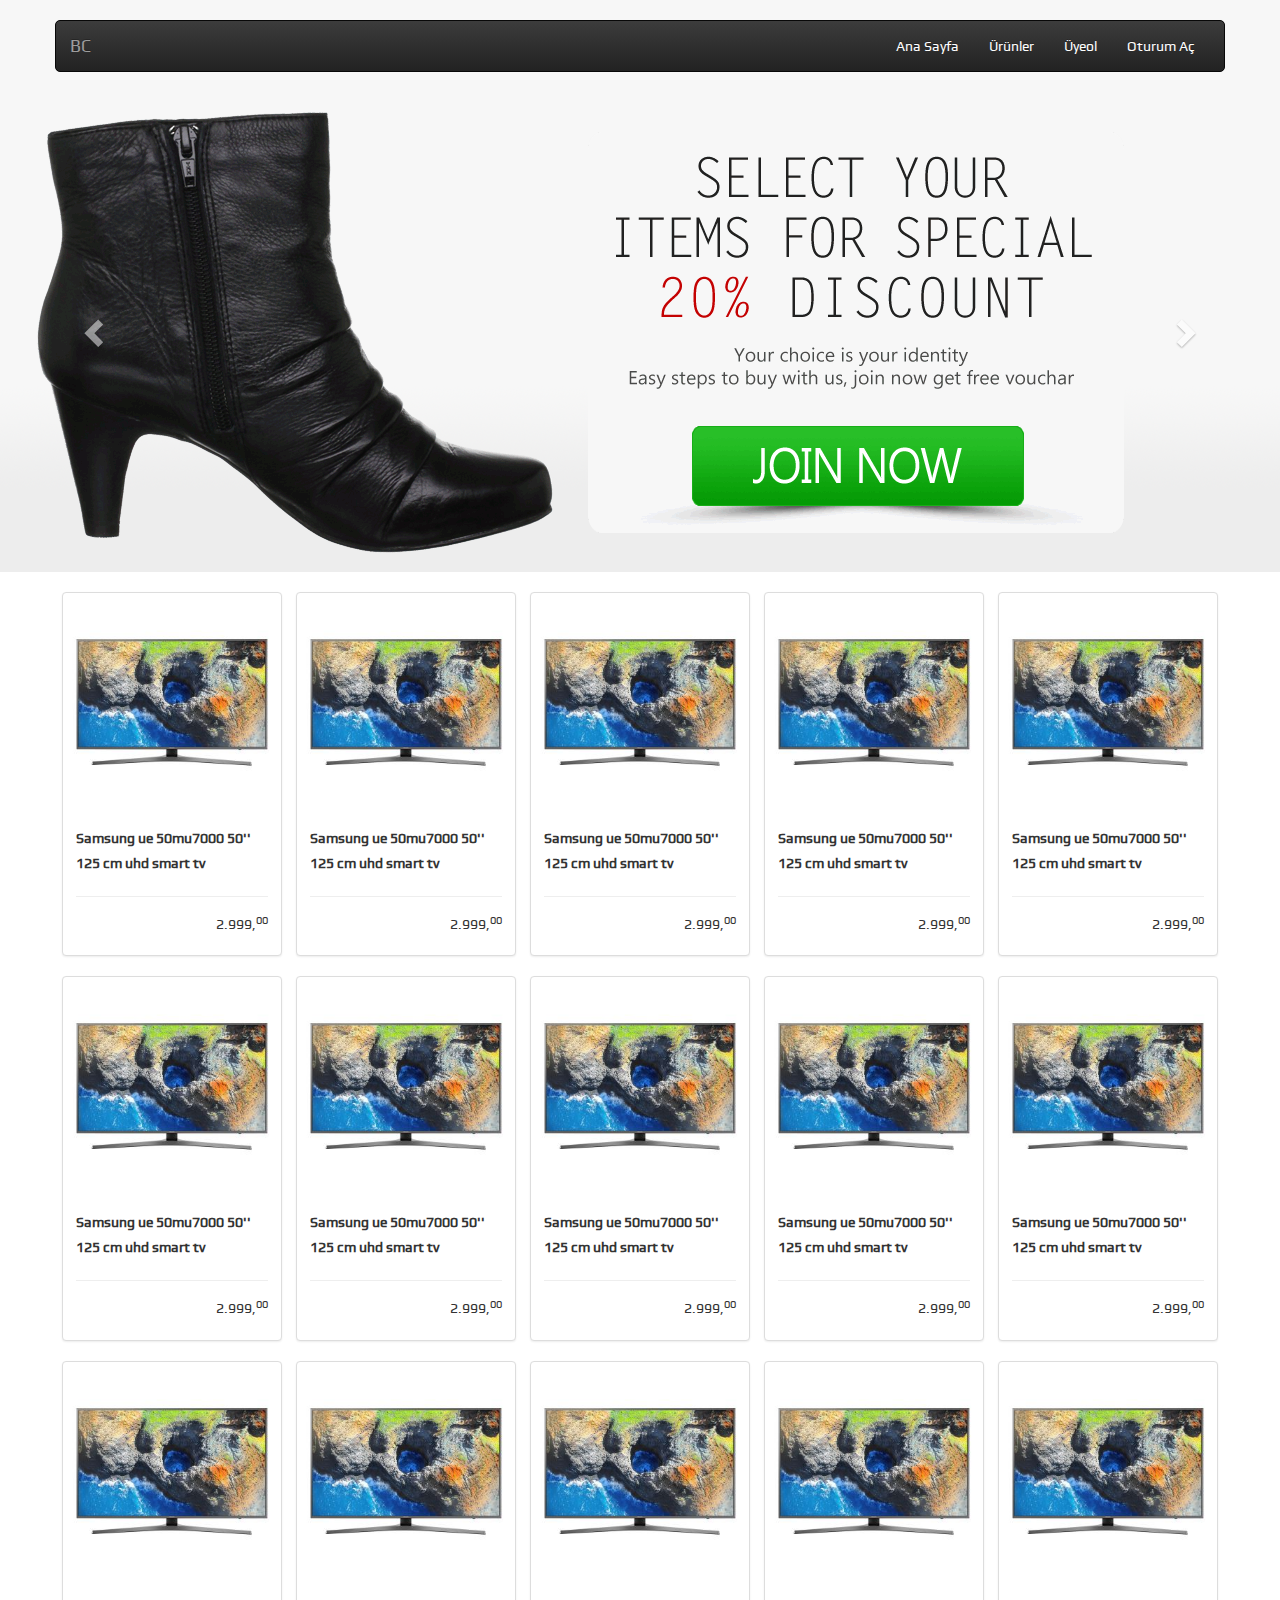
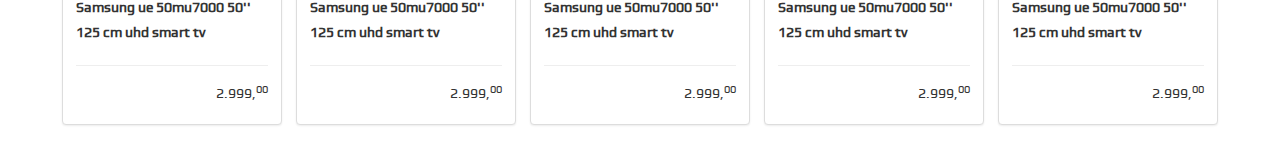
<file: index.html>
<!DOCTYPE html>

<html lang="tr">
<head>
<meta charset="utf-8" />
<title>Burhan Cansız</title>
<meta name="viewport" content="width=device-width, initial-scale=1, shrink-to-fit=no">
<!-- Bootstrap CSS -->
<link rel="stylesheet" href="css/bootstrap/bootstrap.min.css">
<link rel="stylesheet" href="css/bootstrap/bootstrap-theme.min.css">    
<link rel="stylesheet" href="css/costum.css?bc=1453">
<!--/ Bootstrap CSS -->    
</head>
<body>
<!-- header --> 
<header class="container-fluid">
    <nav class="navbar navbar-inverse container">
        <div class="container-fluid">
        <!-- Brand and toggle get grouped for better mobile display -->
            <div class="navbar-header">
            <button type="button" class="navbar-toggle collapsed" data-toggle="collapse" data-target="#bs-example-navbar-collapse-9" aria-expanded="false">
            <span class="sr-only">Navigasyonu aç/kapa</span>
            <span class="icon-bar"></span>
            <span class="icon-bar"></span>
            <span class="icon-bar"></span>
            </button>
            
            <button type="button" class="navbar-toggle pb0 "  data-toggle="modal" data-target=".bs-example-modal-lg">
                <a class="" href="#" style="color: white">Ürünler</a>
            </button>    
            <a class="navbar-brand" href="index.html">BC</a>
                
            </div>

        <div class="navbar-collapse collapse" id="bs-example-navbar-collapse-9" aria-expanded="false" style="height: 1px;">
            <ul class="nav navbar-nav navbar-right">
                <li class="active"><a href="#">Ana Sayfa</a></li>
                <li class="active hidden-xs"><a href="javascript:void(0)" class="menuAc">Ürünler</a></li>
                <li class="active"><a href="#">Üyeol</a></li>
                <li class="active"><a href="#">Oturum Aç</a></li>
            </ul>
        </div><!-- /.navbar-collapse -->
        </div><!-- /.container-fluid -->
    </nav>
</header>    
<!-- /header --> 

<!-- Açılır Menü --> 
<div class="acilirMenu hidden-xs">
    <div class="container">
    <div class="row">
        <div class="col-sm-8 col-md-6">
            <ul>
                <li><h4>Cadde</h4></li>
                <li><h5><a href="#">Markalar</a></h5></li>
                <li><h5><a href="#">Moda</a></h5></li>
                <li><h5><a href="#">Kozmetik & Kişisel Bakım</a></h5></li>
                <li><h5><a href="#">Bebek & Çocuk</a></h5></li>
                <li><h5><a href="#">Spor & Outdoor</a></h5></li>
                <li><h5><a href="#">Ev & Yaşam</a></h5></li>
                <li><h5><a href="#">Teknoloji</a></h5></li>
            </ul>
        
        </div>
        <div class="col-sm-8 col-md-6">
            <ul>
                <li><h4>Kişisel Bakım, Kozmetik</h4></li>
                <li><h5><a href="#">Parfüm</a></h5></li>
                <li><h5><a href="#">Medikal Ürünler</a></h5></li>
                <li><h5><a href="#">Cilt, Yüz Bakımı</a></h5></li>
                <li><h5><a href="#">Makyaj, Kozmetik</a></h5></li>
                <li><h5><a href="#">Erkek Kişisel Bakım</a></h5></li>

            </ul>
        
        </div>
        <div class="col-sm-8 col-md-6">
            <ul>
                <li><h4>Spor, Outdoor</h4></li>
                <li><h5><a href="#">Ağırlık, Kardiyo, Fitness</a></h5></li>
                <li><h5><a href="#">Bisiklet, Scooter</a></h5></li>
                <li><h5><a href="#">Paten, Rollerblade</a></h5></li>
                <li><h5><a href="#">Besin Takviyesi</a></h5></li>
                <li><h5><a href="#">Avcılık, Kamp</a></h5></li>
                <li><h5><a href="#">Yoga, Pilates, Jimnastik</a></h5></li>
                <li><h5><a href="#">Su Sporları, Dalış</a></h5></li></ul>
        
        </div>
        <div class="col-sm-8 col-md-6">
            <ul>
                <li><h4>Cadde</h4></li>
                <li><h5><a href="#">Markalar</a></h5></li>
                <li><h5><a href="#">Moda</a></h5></li>
                <li><h5><a href="#">Kozmetik & Kişisel Bakım</a></h5></li>
                <li><h5><a href="#">Bebek & Çocuk</a></h5></li>
                <li><h5><a href="#">Spor & Outdoor</a></h5></li>
                <li><h5><a href="#">Ev & Yaşam</a></h5></li>
                <li><h5><a href="#">Teknoloji</a></h5></li>
            </ul>
        
        </div>
        <div class="col-sm-8 col-md-6">
            <ul>
                <li><h4>Kişisel Bakım, Kozmetik</h4></li>
                <li><h5><a href="#">Parfüm</a></h5></li>
                <li><h5><a href="#">Medikal Ürünler</a></h5></li>
                <li><h5><a href="#">Cilt, Yüz Bakımı</a></h5></li>
                <li><h5><a href="#">Makyaj, Kozmetik</a></h5></li>
                <li><h5><a href="#">Erkek Kişisel Bakım</a></h5></li>

            </ul>
        
        </div>
        <div class="col-sm-8 col-md-6">
            <ul>
                <li><h4>Spor, Outdoor</h4></li>
                <li><h5><a href="#">Ağırlık, Kardiyo, Fitness</a></h5></li>
                <li><h5><a href="#">Bisiklet, Scooter</a></h5></li>
                <li><h5><a href="#">Paten, Rollerblade</a></h5></li>
                <li><h5><a href="#">Besin Takviyesi</a></h5></li>
                <li><h5><a href="#">Avcılık, Kamp</a></h5></li>
                <li><h5><a href="#">Yoga, Pilates, Jimnastik</a></h5></li>
                <li><h5><a href="#">Su Sporları, Dalış</a></h5></li></ul>
        
        </div>
       <div class="col-sm-8 col-md-6">
            <ul>
                <li><h4>Cadde</h4></li>
                <li><h5><a href="#">Markalar</a></h5></li>
                <li><h5><a href="#">Moda</a></h5></li>
                <li><h5><a href="#">Kozmetik & Kişisel Bakım</a></h5></li>
                <li><h5><a href="#">Bebek & Çocuk</a></h5></li>
                <li><h5><a href="#">Spor & Outdoor</a></h5></li>
                <li><h5><a href="#">Ev & Yaşam</a></h5></li>
                <li><h5><a href="#">Teknoloji</a></h5></li>
            </ul>
        
        </div>
        <div class="col-sm-8 col-md-6">
            <ul>
                <li><h4>Kişisel Bakım, Kozmetik</h4></li>
                <li><h5><a href="#">Parfüm</a></h5></li>
                <li><h5><a href="#">Medikal Ürünler</a></h5></li>
                <li><h5><a href="#">Cilt, Yüz Bakımı</a></h5></li>
                <li><h5><a href="#">Makyaj, Kozmetik</a></h5></li>
                <li><h5><a href="#">Erkek Kişisel Bakım</a></h5></li>

            </ul>
        
        </div>
        <div class="col-sm-8 col-md-6">
            <ul>
                <li><h4>Spor, Outdoor</h4></li>
                <li><h5><a href="#">Ağırlık, Kardiyo, Fitness</a></h5></li>
                <li><h5><a href="#">Bisiklet, Scooter</a></h5></li>
                <li><h5><a href="#">Paten, Rollerblade</a></h5></li>
                <li><h5><a href="#">Besin Takviyesi</a></h5></li>
                <li><h5><a href="#">Avcılık, Kamp</a></h5></li>
                <li><h5><a href="#">Yoga, Pilates, Jimnastik</a></h5></li>
                <li><h5><a href="#">Su Sporları, Dalış</a></h5></li></ul>
        
        </div>
        <div class="col-sm-8 col-md-6">
            <ul>
                <li><h4>Cadde</h4></li>
                <li><h5><a href="#">Markalar</a></h5></li>
                <li><h5><a href="#">Moda</a></h5></li>
                <li><h5><a href="#">Kozmetik & Kişisel Bakım</a></h5></li>
                <li><h5><a href="#">Bebek & Çocuk</a></h5></li>
                <li><h5><a href="#">Spor & Outdoor</a></h5></li>
                <li><h5><a href="#">Ev & Yaşam</a></h5></li>
                <li><h5><a href="#">Teknoloji</a></h5></li>
            </ul>
        
        </div>
        <div class="col-sm-8 col-md-6">
            <ul>
                <li><h4>Kişisel Bakım, Kozmetik</h4></li>
                <li><h5><a href="#">Parfüm</a></h5></li>
                <li><h5><a href="#">Medikal Ürünler</a></h5></li>
                <li><h5><a href="#">Cilt, Yüz Bakımı</a></h5></li>
                <li><h5><a href="#">Makyaj, Kozmetik</a></h5></li>
                <li><h5><a href="#">Erkek Kişisel Bakım</a></h5></li>

            </ul>
        
        </div>
        <div class="col-sm-8 col-md-6">
            <ul>
                <li><h4>Spor, Outdoor</h4></li>
                <li><h5><a href="#">Ağırlık, Kardiyo, Fitness</a></h5></li>
                <li><h5><a href="#">Bisiklet, Scooter</a></h5></li>
                <li><h5><a href="#">Paten, Rollerblade</a></h5></li>
                <li><h5><a href="#">Besin Takviyesi</a></h5></li>
                <li><h5><a href="#">Avcılık, Kamp</a></h5></li>
                <li><h5><a href="#">Yoga, Pilates, Jimnastik</a></h5></li>
                <li><h5><a href="#">Su Sporları, Dalış</a></h5></li></ul>
        
        </div>
       <div class="col-sm-8 col-md-6">
            <ul>
                <li><h4>Cadde</h4></li>
                <li><h5><a href="#">Markalar</a></h5></li>
                <li><h5><a href="#">Moda</a></h5></li>
                <li><h5><a href="#">Kozmetik & Kişisel Bakım</a></h5></li>
                <li><h5><a href="#">Bebek & Çocuk</a></h5></li>
                <li><h5><a href="#">Spor & Outdoor</a></h5></li>
                <li><h5><a href="#">Ev & Yaşam</a></h5></li>
                <li><h5><a href="#">Teknoloji</a></h5></li>
            </ul>
        
        </div>
        <div class="col-sm-8 col-md-6">
            <ul>
                <li><h4>Kişisel Bakım, Kozmetik</h4></li>
                <li><h5><a href="#">Parfüm</a></h5></li>
                <li><h5><a href="#">Medikal Ürünler</a></h5></li>
                <li><h5><a href="#">Cilt, Yüz Bakımı</a></h5></li>
                <li><h5><a href="#">Makyaj, Kozmetik</a></h5></li>
                <li><h5><a href="#">Erkek Kişisel Bakım</a></h5></li>

            </ul>
        
        </div>
        <div class="col-sm-8 col-md-6">
            <ul>
                <li><h4>Spor, Outdoor</h4></li>
                <li><h5><a href="#">Ağırlık, Kardiyo, Fitness</a></h5></li>
                <li><h5><a href="#">Bisiklet, Scooter</a></h5></li>
                <li><h5><a href="#">Paten, Rollerblade</a></h5></li>
                <li><h5><a href="#">Besin Takviyesi</a></h5></li>
                <li><h5><a href="#">Avcılık, Kamp</a></h5></li>
                <li><h5><a href="#">Yoga, Pilates, Jimnastik</a></h5></li>
                <li><h5><a href="#">Su Sporları, Dalış</a></h5></li></ul>
        
        </div>
        <div class="col-sm-8 col-md-6">
            <ul>
                <li><h4>Cadde</h4></li>
                <li><h5><a href="#">Markalar</a></h5></li>
                <li><h5><a href="#">Moda</a></h5></li>
                <li><h5><a href="#">Kozmetik & Kişisel Bakım</a></h5></li>
                <li><h5><a href="#">Bebek & Çocuk</a></h5></li>
                <li><h5><a href="#">Spor & Outdoor</a></h5></li>
                <li><h5><a href="#">Ev & Yaşam</a></h5></li>
                <li><h5><a href="#">Teknoloji</a></h5></li>
            </ul>
        
        </div>
        <div class="col-sm-8 col-md-6">
            <ul>
                <li><h4>Kişisel Bakım, Kozmetik</h4></li>
                <li><h5><a href="#">Parfüm</a></h5></li>
                <li><h5><a href="#">Medikal Ürünler</a></h5></li>
                <li><h5><a href="#">Cilt, Yüz Bakımı</a></h5></li>
                <li><h5><a href="#">Makyaj, Kozmetik</a></h5></li>
                <li><h5><a href="#">Erkek Kişisel Bakım</a></h5></li>

            </ul>
        
        </div>
        <div class="col-sm-8 col-md-6">
            <ul>
                <li><h4>Spor, Outdoor</h4></li>
                <li><h5><a href="#">Ağırlık, Kardiyo, Fitness</a></h5></li>
                <li><h5><a href="#">Bisiklet, Scooter</a></h5></li>
                <li><h5><a href="#">Paten, Rollerblade</a></h5></li>
                <li><h5><a href="#">Besin Takviyesi</a></h5></li>
                <li><h5><a href="#">Avcılık, Kamp</a></h5></li>
                <li><h5><a href="#">Yoga, Pilates, Jimnastik</a></h5></li>
                <li><h5><a href="#">Su Sporları, Dalış</a></h5></li></ul>
        
        </div>
       
    </div>
        </div>
</div>
<!-- /Açılır Menü -->    
    
<!-- Modal -->
<div class="modal fade bs-example-modal-lg" tabindex="-1" role="dialog" aria-labelledby="myLargeModalLabel" aria-hidden="true">
  <div class="modal-dialog modal-lg">
    <div class="modal-content">
      <div class="modal-content">
      <div class="modal-header">
        <button type="button" class="close" data-dismiss="modal" aria-label="Close"><span aria-hidden="true">&times;</span></button>
        <h4 class="modal-title" id="myModalLabel">Kategoriler</h4>
      </div>
          
            <div class="modal-body">

            <ul class="akordiyon">
            <li>
            <h4 class=" panel-heading panel-default title panel-title"><span>Elektronik</span><span class="glyphicon glyphicon-menu-down pull-right" aria-hidden="true"></span></h4>
            <ul class="panel-body">
            <li><a href="#">Bilgisayar/Tablet</a></li>
            <li><a href="#">Yazıcılar & Tarayıcılar</a></li>
            <li><a href="#">Telfon</a></li>
            <li><a href="#">Tablet</a></li>
            <li><a href="#">Masa Üstü Bilgisayar</a></li>
            <li><a href="#">Usb Bellekler</a></li>
            <li><a href="#">Hafıza Kart</a></li>
            <li><a href="#">TV, Görüntü & Ses Sistemleri</a></li>
            <li><a href="#">Bilgisayar/Tablet</a></li>
            <li><a href="#">Yazıcılar & Tarayıcılar</a></li>
            <li><a href="#">Telfon</a></li>
            <li><a href="#">Tablet</a></li>
            <li><a href="#">Masa Üstü Bilgisayar</a></li>
            <li><a href="#">Usb Bellekler</a></li>
            <li><a href="#">Hafıza Kart</a></li>
            <li><a href="#">TV, Görüntü & Ses Sistemleri</a></li>
            <li><a href="#">Bilgisayar/Tablet</a></li>
            <li><a href="#">Yazıcılar & Tarayıcılar</a></li>
            <li><a href="#">Telfon</a></li>
            <li><a href="#">Tablet</a></li>
            <li><a href="#">Masa Üstü Bilgisayar</a></li>
            <li><a href="#">Usb Bellekler</a></li>
            <li><a href="#">Hafıza Kart</a></li>
            <li><a href="#">TV, Görüntü & Ses Sistemleri</a></li>
            <li><a href="#">Bilgisayar/Tablet</a></li>
            <li><a href="#">Yazıcılar & Tarayıcılar</a></li>
            <li><a href="#">Telfon</a></li>
            <li><a href="#">Tablet</a></li>
            <li><a href="#">Masa Üstü Bilgisayar</a></li>
            <li><a href="#">Usb Bellekler</a></li>
            <li><a href="#">Hafıza Kart</a></li>
            <li><a href="#">TV, Görüntü & Ses Sistemleri</a></li>    
                
            </ul>
            </li>
            </ul>
            <ul class="akordiyon">
            <li>
            <h4 class=" panel-heading panel-default title panel-title"><span>Beyaz Eşya</span><span class="glyphicon glyphicon-menu-down pull-right" aria-hidden="true"></span></h4>
            <ul class="panel-body">
            <li><a href="#">Çamaşır Makineleri</a></li>
            <li><a href="#">Buzdolapları</a></li>
            <li><a href="#">Derin Dondurucular</a></li>
            <li><a href="#">Ankastre Setler</a></li>
            </ul>
            </li>
            </ul>
            <ul class="akordiyon">
            <li>
            <h4 class=" panel-heading panel-default title panel-title"><span>Hediyelik Eşya</span><span class="glyphicon glyphicon-menu-down pull-right" aria-hidden="true"></span></h4>
            <ul class="panel-body">
            <li><a href="#">Kiralık Dükkan</a></li>
            <li><a href="#">Kiralık Dükkan</a></li>
            <li><a href="#">Kiralık Dükkan</a></li>
            <li><a href="#">Kiralık Dükkan</a></li>
            <li><a href="#">Kiralık Dükkan</a></li>
            </ul>
            </li>
            </ul>
            <ul class="akordiyon">
            <li>
            <h4 class=" panel-heading panel-default title panel-title"><span>Hediyelik Eşya</span><span class="glyphicon glyphicon-menu-down pull-right" aria-hidden="true"></span></h4>
            <ul class="panel-body">
            <li><a href="#">Kiralık Dükkan</a></li>
            <li><a href="#">Kiralık Dükkan</a></li>
            <li><a href="#">Kiralık Dükkan</a></li>
            <li><a href="#">Kiralık Dükkan</a></li>
            <li><a href="#">Kiralık Dükkan</a></li>
            </ul>
            </li>
            </ul>


            </div>
    
    </div>
    </div>
  </div>
</div>
<!-- Modal --> 
   
    
<!-- karusel -->
<div id="carousel-example-generic" class="carousel slide slayder" data-ride="carousel">
    <ol class="carousel-indicators hide">
        <li data-target="#carousel-example-generic" data-slide-to="0" class=""></li>
        <li data-target="#carousel-example-generic" data-slide-to="1" class=""></li>
        <li data-target="#carousel-example-generic" data-slide-to="2" class="active"></li>
    </ol>
<div class="carousel-inner" role="listbox">
    <div class="item active">
        <img  alt="" src="img/slayder/1.png" data-holder-rendered="true">
    </div>
    
    <div class="item">
        <img  alt="" src="img/slayder/2.png" data-holder-rendered="true">
    </div>
    
    <div class="item">
        <img  alt="" src="img/slayder/3.png" data-holder-rendered="true">
    </div>
    
    <div class="item">
        <img  alt="" src="img/slayder/4.png" data-holder-rendered="true">
    </div>
    
    <div class="item">
        <img  alt="" src="img/slayder/5.png" data-holder-rendered="true">
    </div>
    
    <div class="item">
        <img  alt="" src="img/slayder/6.png" data-holder-rendered="true">
    </div>
    
    <div class="item">
        <img  alt="" src="img/slayder/7.png" data-holder-rendered="true">
    </div>

</div>
    
    <a class="left carousel-control" href="#carousel-example-generic" role="button" data-slide="prev">
        <span class="glyphicon glyphicon-chevron-left" aria-hidden="true"></span>
        <span class="sr-only">Önceki</span>
    </a>
    <a class="right carousel-control" href="#carousel-example-generic" role="button" data-slide="next">
        <span class="glyphicon glyphicon-chevron-right" aria-hidden="true"></span>
        <span class="sr-only">Sonraki</span>
    </a>
</div>     
<!-- /karusel --> <br />
   
<div class="container">
    
    <div class="row">   
     
    <div class="col-xs-24">
        <div class="row urunBox ">
            
            <a href="detay.html" class="col-xs-24 col-sm-12 col-md-8 col-lg-6">
           
            <div class="thumbnail">
                <img src="img/urun/1.jpg" alt="...">
                <div class="caption">
                    <h5><strong>Samsung ue 50mu7000 50'' 125 cm uhd smart tv</strong></h5>         
                    <hr />
                    <h5 class="text-right">2.999,<sup>00</sup></h5>
                </div>
            </div>
       
            </a>
            <a href="detay.html" class="col-xs-24 col-sm-12 col-md-8 col-lg-6">
           
            <div class="thumbnail">
                <img src="img/urun/1.jpg" alt="...">
                <div class="caption">
                    <h5><strong>Samsung ue 50mu7000 50'' 125 cm uhd smart tv</strong></h5><hr />
                    <h5 class="text-right">2.999,<sup>00</sup></h5>
                </div>
            </div>
       
            </a>
            <a href="detay.html" class="col-xs-24 col-sm-12 col-md-8 col-lg-6">
           
            <div class="thumbnail">
                <img src="img/urun/1.jpg" alt="...">
                <div class="caption">
                    <h5><strong>Samsung ue 50mu7000 50'' 125 cm uhd smart tv</strong></h5><hr />
                    <h5 class="text-right">2.999,<sup>00</sup></h5>
                </div>
            </div>
       
            </a>
            <a href="detay.html" class="col-xs-24 col-sm-12 col-md-8 col-lg-6">
           
            <div class="thumbnail">
                <img src="img/urun/1.jpg" alt="...">
                <div class="caption">
                    <h5><strong>Samsung ue 50mu7000 50'' 125 cm uhd smart tv</strong></h5><hr />
                    <h5 class="text-right">2.999,<sup>00</sup></h5>
                </div>
            </div>
       
            </a>
            <a href="detay.html" class="col-xs-24 col-sm-12 col-md-8 col-lg-6">
           
            <div class="thumbnail">
                <img src="img/urun/1.jpg" alt="...">
                <div class="caption">
                    <h5><strong>Samsung ue 50mu7000 50'' 125 cm uhd smart tv</strong></h5><hr />
                    <h5 class="text-right">2.999,<sup>00</sup></h5>
                </div>
            </div>
       
            </a>
            <a href="detay.html" class="col-xs-24 col-sm-12 col-md-8 col-lg-6">
           
            <div class="thumbnail">
                <img src="img/urun/1.jpg" alt="...">
                <div class="caption">
                    <h5><strong>Samsung ue 50mu7000 50'' 125 cm uhd smart tv</strong></h5><hr />
                    <h5 class="text-right">2.999,<sup>00</sup></h5>
                </div>
            </div>
       
            </a>
            <a href="detay.html" class="col-xs-24 col-sm-12 col-md-8 col-lg-6">
           
            <div class="thumbnail">
                <img src="img/urun/1.jpg" alt="...">
                <div class="caption">
                    <h5><strong>Samsung ue 50mu7000 50'' 125 cm uhd smart tv</strong></h5><hr />
                    <h5 class="text-right">2.999,<sup>00</sup></h5>
                </div>
            </div>
       
            </a>
            <a href="detay.html" class="col-xs-24 col-sm-12 col-md-8 col-lg-6">
           
            <div class="thumbnail">
                <img src="img/urun/1.jpg" alt="...">
                <div class="caption">
                    <h5><strong>Samsung ue 50mu7000 50'' 125 cm uhd smart tv</strong></h5><hr />
                    <h5 class="text-right">2.999,<sup>00</sup></h5>
                </div>
            </div>
       
            </a>
            <a href="detay.html" class="col-xs-24 col-sm-12 col-md-8 col-lg-6">
           
            <div class="thumbnail">
                <img src="img/urun/1.jpg" alt="...">
                <div class="caption">
                    <h5><strong>Samsung ue 50mu7000 50'' 125 cm uhd smart tv</strong></h5><hr />
                    <h5 class="text-right">2.999,<sup>00</sup></h5>
                </div>
            </div>
       
            </a>
            <a href="detay.html" class="col-xs-24 col-sm-12 col-md-8 col-lg-6">
           
            <div class="thumbnail">
                <img src="img/urun/1.jpg" alt="...">
                <div class="caption">
                    <h5><strong>Samsung ue 50mu7000 50'' 125 cm uhd smart tv</strong></h5><hr />
                    <h5 class="text-right">2.999,<sup>00</sup></h5>
                </div>
            </div>
       
            </a>
            <a href="detay.html" class="col-xs-24 col-sm-12 col-md-8 col-lg-6">
           
            <div class="thumbnail">
                <img src="img/urun/1.jpg" alt="...">
                <div class="caption">
                    <h5><strong>Samsung ue 50mu7000 50'' 125 cm uhd smart tv</strong></h5><hr />
                    <h5 class="text-right">2.999,<sup>00</sup></h5>
                </div>
            </div>
       
            </a>
            <a href="detay.html" class="col-xs-24 col-sm-12 col-md-8 col-lg-6">
           
            <div class="thumbnail">
                <img src="img/urun/1.jpg" alt="...">
                <div class="caption">
                    <h5><strong>Samsung ue 50mu7000 50'' 125 cm uhd smart tv</strong></h5><hr />
                    <h5 class="text-right">2.999,<sup>00</sup></h5>
                </div>
            </div>
       
            </a>
            <a href="detay.html" class="col-xs-24 col-sm-12 col-md-8 col-lg-6">
           
            <div class="thumbnail">
                <img src="img/urun/1.jpg" alt="...">
                <div class="caption">
                    <h5><strong>Samsung ue 50mu7000 50'' 125 cm uhd smart tv</strong></h5><hr />
                    <h5 class="text-right">2.999,<sup>00</sup></h5>
                </div>
            </div>
       
            </a>
            <a href="detay.html" class="col-xs-24 col-sm-12 col-md-8 col-lg-6">
           
            <div class="thumbnail">
                <img src="img/urun/1.jpg" alt="...">
                <div class="caption">
                    <h5><strong>Samsung ue 50mu7000 50'' 125 cm uhd smart tv</strong></h5><hr />
                    <h5 class="text-right">2.999,<sup>00</sup></h5>
                </div>
            </div>
       
            </a>
            <a href="detay.html" class="col-xs-24 col-sm-12 col-md-8 col-lg-6">
           
            <div class="thumbnail">
                <img src="img/urun/1.jpg" alt="...">
                <div class="caption">
                    <h5><strong>Samsung ue 50mu7000 50'' 125 cm uhd smart tv</strong></h5><hr />
                    <h5 class="text-right">2.999,<sup>00</sup></h5>
                </div>
            </div>
       
            </a>
       
        </div>
    </div>
        
    </div>

</div>
    
<!-- Bootstrap CSS -->
<script src="css/bootstrap/jquery.js"></script>
<script src="css/bootstrap/bootstrap.min.js"></script>
<script src="js/functions.js"></script>    
<script src="js/scroll.js"></script>    
<!-- /Bootstrap CSS -->   
</body>
</html>
</file>
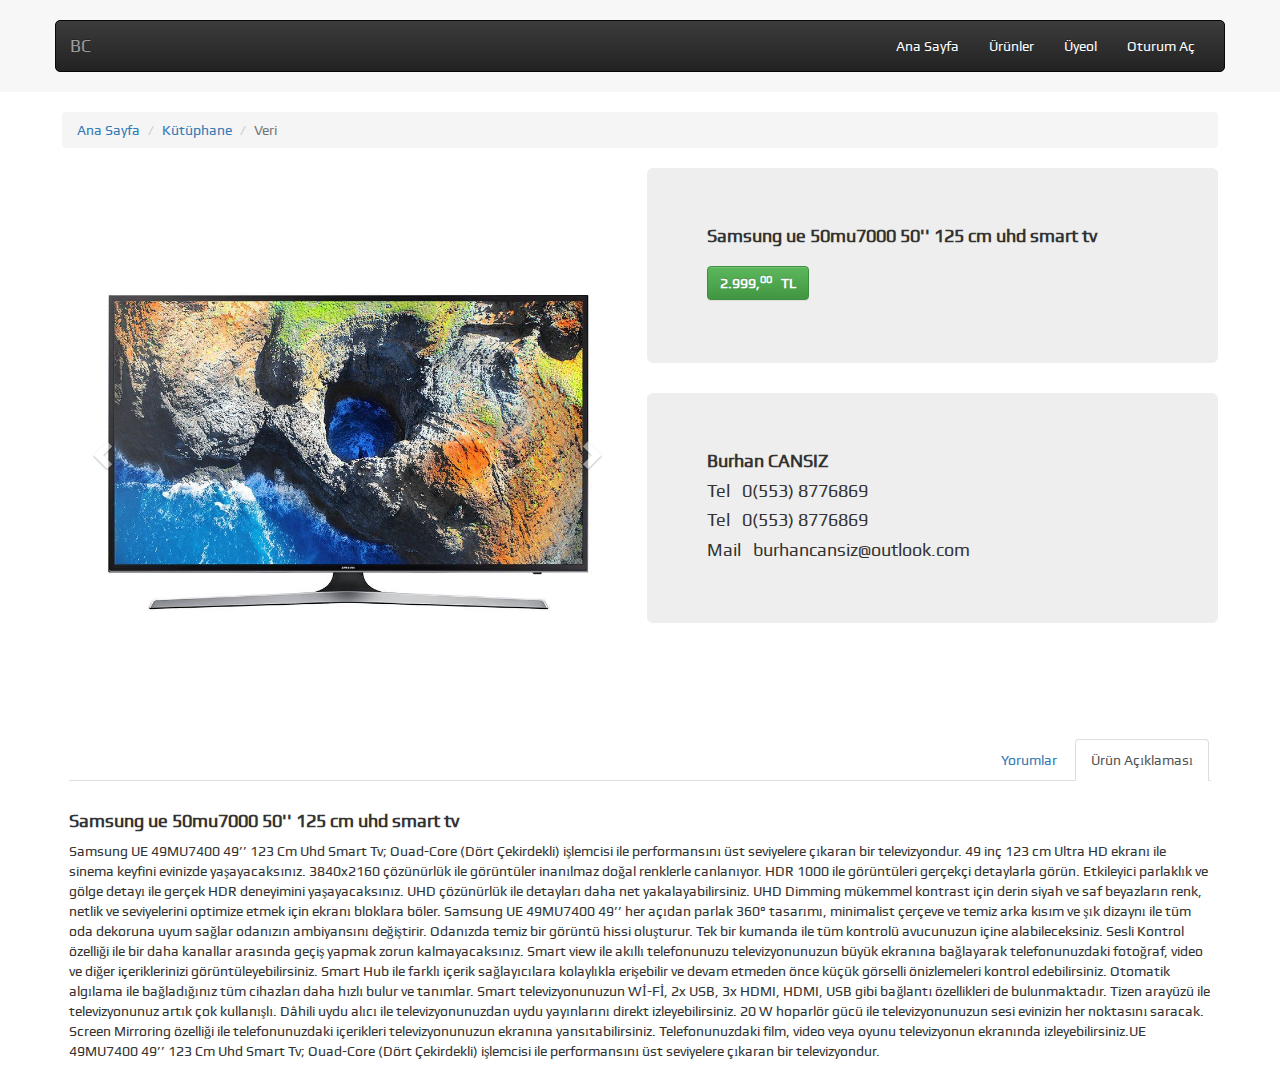
<file: detay.html>
<!DOCTYPE html>

<html lang="tr">
<head>
<meta charset="utf-8" />
<title>Burhan Cansız</title>
<meta name="viewport" content="width=device-width, initial-scale=1, shrink-to-fit=no">
<!-- Bootstrap CSS -->
<link rel="stylesheet" href="css/bootstrap/bootstrap.min.css">
<link rel="stylesheet" href="css/bootstrap/bootstrap-theme.min.css">    
<link rel="stylesheet" href="css/costum.css?bc=1453">
<!--/ Bootstrap CSS -->    
</head>
<body>
<!-- header --> 
<header class="container-fluid">
    <nav class="navbar navbar-inverse container">
        <div class="container-fluid">
        <!-- Brand and toggle get grouped for better mobile display -->
            <div class="navbar-header">
            <button type="button" class="navbar-toggle collapsed" data-toggle="collapse" data-target="#bs-example-navbar-collapse-9" aria-expanded="false">
            <span class="sr-only">Navigasyonu aç/kapa</span>
            <span class="icon-bar"></span>
            <span class="icon-bar"></span>
            <span class="icon-bar"></span>
            </button>
            
            <button type="button" class="navbar-toggle pb0 "  data-toggle="modal" data-target=".bs-example-modal-lg">
                <a class="" href="#" style="color: white">Ürünler</a>
            </button>    
            <a class="navbar-brand" href="index.html">BC</a>
                
            </div>

        <div class="navbar-collapse collapse" id="bs-example-navbar-collapse-9" aria-expanded="false" style="height: 1px;">
            <ul class="nav navbar-nav navbar-right">
                <li class="active"><a href="#">Ana Sayfa</a></li>
                <li class="active hidden-xs"><a href="javascript:void(0)" class="menuAc">Ürünler</a></li>
                <li class="active"><a href="#">Üyeol</a></li>
                <li class="active"><a href="#">Oturum Aç</a></li>
            </ul>
        </div><!-- /.navbar-collapse -->
        </div><!-- /.container-fluid -->
    </nav>
</header>    
<!-- /header --> 

<!-- Açılır Menü --> 
<div class="acilirMenu hidden-xs">
    <div class="container">
    <div class="row">
        <div class="col-sm-8 col-md-6">
            <ul>
                <li><h4>Cadde</h4></li>
                <li><h5><a href="#">Markalar</a></h5></li>
                <li><h5><a href="#">Moda</a></h5></li>
                <li><h5><a href="#">Kozmetik & Kişisel Bakım</a></h5></li>
                <li><h5><a href="#">Bebek & Çocuk</a></h5></li>
                <li><h5><a href="#">Spor & Outdoor</a></h5></li>
                <li><h5><a href="#">Ev & Yaşam</a></h5></li>
                <li><h5><a href="#">Teknoloji</a></h5></li>
            </ul>
        
        </div>
        <div class="col-sm-8 col-md-6">
            <ul>
                <li><h4>Kişisel Bakım, Kozmetik</h4></li>
                <li><h5><a href="#">Parfüm</a></h5></li>
                <li><h5><a href="#">Medikal Ürünler</a></h5></li>
                <li><h5><a href="#">Cilt, Yüz Bakımı</a></h5></li>
                <li><h5><a href="#">Makyaj, Kozmetik</a></h5></li>
                <li><h5><a href="#">Erkek Kişisel Bakım</a></h5></li>

            </ul>
        
        </div>
        <div class="col-sm-8 col-md-6">
            <ul>
                <li><h4>Spor, Outdoor</h4></li>
                <li><h5><a href="#">Ağırlık, Kardiyo, Fitness</a></h5></li>
                <li><h5><a href="#">Bisiklet, Scooter</a></h5></li>
                <li><h5><a href="#">Paten, Rollerblade</a></h5></li>
                <li><h5><a href="#">Besin Takviyesi</a></h5></li>
                <li><h5><a href="#">Avcılık, Kamp</a></h5></li>
                <li><h5><a href="#">Yoga, Pilates, Jimnastik</a></h5></li>
                <li><h5><a href="#">Su Sporları, Dalış</a></h5></li></ul>
        
        </div>
        <div class="col-sm-8 col-md-6">
            <ul>
                <li><h4>Cadde</h4></li>
                <li><h5><a href="#">Markalar</a></h5></li>
                <li><h5><a href="#">Moda</a></h5></li>
                <li><h5><a href="#">Kozmetik & Kişisel Bakım</a></h5></li>
                <li><h5><a href="#">Bebek & Çocuk</a></h5></li>
                <li><h5><a href="#">Spor & Outdoor</a></h5></li>
                <li><h5><a href="#">Ev & Yaşam</a></h5></li>
                <li><h5><a href="#">Teknoloji</a></h5></li>
            </ul>
        
        </div>
        <div class="col-sm-8 col-md-6">
            <ul>
                <li><h4>Kişisel Bakım, Kozmetik</h4></li>
                <li><h5><a href="#">Parfüm</a></h5></li>
                <li><h5><a href="#">Medikal Ürünler</a></h5></li>
                <li><h5><a href="#">Cilt, Yüz Bakımı</a></h5></li>
                <li><h5><a href="#">Makyaj, Kozmetik</a></h5></li>
                <li><h5><a href="#">Erkek Kişisel Bakım</a></h5></li>

            </ul>
        
        </div>
        <div class="col-sm-8 col-md-6">
            <ul>
                <li><h4>Spor, Outdoor</h4></li>
                <li><h5><a href="#">Ağırlık, Kardiyo, Fitness</a></h5></li>
                <li><h5><a href="#">Bisiklet, Scooter</a></h5></li>
                <li><h5><a href="#">Paten, Rollerblade</a></h5></li>
                <li><h5><a href="#">Besin Takviyesi</a></h5></li>
                <li><h5><a href="#">Avcılık, Kamp</a></h5></li>
                <li><h5><a href="#">Yoga, Pilates, Jimnastik</a></h5></li>
                <li><h5><a href="#">Su Sporları, Dalış</a></h5></li></ul>
        
        </div>
       <div class="col-sm-8 col-md-6">
            <ul>
                <li><h4>Cadde</h4></li>
                <li><h5><a href="#">Markalar</a></h5></li>
                <li><h5><a href="#">Moda</a></h5></li>
                <li><h5><a href="#">Kozmetik & Kişisel Bakım</a></h5></li>
                <li><h5><a href="#">Bebek & Çocuk</a></h5></li>
                <li><h5><a href="#">Spor & Outdoor</a></h5></li>
                <li><h5><a href="#">Ev & Yaşam</a></h5></li>
                <li><h5><a href="#">Teknoloji</a></h5></li>
            </ul>
        
        </div>
        <div class="col-sm-8 col-md-6">
            <ul>
                <li><h4>Kişisel Bakım, Kozmetik</h4></li>
                <li><h5><a href="#">Parfüm</a></h5></li>
                <li><h5><a href="#">Medikal Ürünler</a></h5></li>
                <li><h5><a href="#">Cilt, Yüz Bakımı</a></h5></li>
                <li><h5><a href="#">Makyaj, Kozmetik</a></h5></li>
                <li><h5><a href="#">Erkek Kişisel Bakım</a></h5></li>

            </ul>
        
        </div>
        <div class="col-sm-8 col-md-6">
            <ul>
                <li><h4>Spor, Outdoor</h4></li>
                <li><h5><a href="#">Ağırlık, Kardiyo, Fitness</a></h5></li>
                <li><h5><a href="#">Bisiklet, Scooter</a></h5></li>
                <li><h5><a href="#">Paten, Rollerblade</a></h5></li>
                <li><h5><a href="#">Besin Takviyesi</a></h5></li>
                <li><h5><a href="#">Avcılık, Kamp</a></h5></li>
                <li><h5><a href="#">Yoga, Pilates, Jimnastik</a></h5></li>
                <li><h5><a href="#">Su Sporları, Dalış</a></h5></li></ul>
        
        </div>
        <div class="col-sm-8 col-md-6">
            <ul>
                <li><h4>Cadde</h4></li>
                <li><h5><a href="#">Markalar</a></h5></li>
                <li><h5><a href="#">Moda</a></h5></li>
                <li><h5><a href="#">Kozmetik & Kişisel Bakım</a></h5></li>
                <li><h5><a href="#">Bebek & Çocuk</a></h5></li>
                <li><h5><a href="#">Spor & Outdoor</a></h5></li>
                <li><h5><a href="#">Ev & Yaşam</a></h5></li>
                <li><h5><a href="#">Teknoloji</a></h5></li>
            </ul>
        
        </div>
        <div class="col-sm-8 col-md-6">
            <ul>
                <li><h4>Kişisel Bakım, Kozmetik</h4></li>
                <li><h5><a href="#">Parfüm</a></h5></li>
                <li><h5><a href="#">Medikal Ürünler</a></h5></li>
                <li><h5><a href="#">Cilt, Yüz Bakımı</a></h5></li>
                <li><h5><a href="#">Makyaj, Kozmetik</a></h5></li>
                <li><h5><a href="#">Erkek Kişisel Bakım</a></h5></li>

            </ul>
        
        </div>
        <div class="col-sm-8 col-md-6">
            <ul>
                <li><h4>Spor, Outdoor</h4></li>
                <li><h5><a href="#">Ağırlık, Kardiyo, Fitness</a></h5></li>
                <li><h5><a href="#">Bisiklet, Scooter</a></h5></li>
                <li><h5><a href="#">Paten, Rollerblade</a></h5></li>
                <li><h5><a href="#">Besin Takviyesi</a></h5></li>
                <li><h5><a href="#">Avcılık, Kamp</a></h5></li>
                <li><h5><a href="#">Yoga, Pilates, Jimnastik</a></h5></li>
                <li><h5><a href="#">Su Sporları, Dalış</a></h5></li></ul>
        
        </div>
       <div class="col-sm-8 col-md-6">
            <ul>
                <li><h4>Cadde</h4></li>
                <li><h5><a href="#">Markalar</a></h5></li>
                <li><h5><a href="#">Moda</a></h5></li>
                <li><h5><a href="#">Kozmetik & Kişisel Bakım</a></h5></li>
                <li><h5><a href="#">Bebek & Çocuk</a></h5></li>
                <li><h5><a href="#">Spor & Outdoor</a></h5></li>
                <li><h5><a href="#">Ev & Yaşam</a></h5></li>
                <li><h5><a href="#">Teknoloji</a></h5></li>
            </ul>
        
        </div>
        <div class="col-sm-8 col-md-6">
            <ul>
                <li><h4>Kişisel Bakım, Kozmetik</h4></li>
                <li><h5><a href="#">Parfüm</a></h5></li>
                <li><h5><a href="#">Medikal Ürünler</a></h5></li>
                <li><h5><a href="#">Cilt, Yüz Bakımı</a></h5></li>
                <li><h5><a href="#">Makyaj, Kozmetik</a></h5></li>
                <li><h5><a href="#">Erkek Kişisel Bakım</a></h5></li>

            </ul>
        
        </div>
        <div class="col-sm-8 col-md-6">
            <ul>
                <li><h4>Spor, Outdoor</h4></li>
                <li><h5><a href="#">Ağırlık, Kardiyo, Fitness</a></h5></li>
                <li><h5><a href="#">Bisiklet, Scooter</a></h5></li>
                <li><h5><a href="#">Paten, Rollerblade</a></h5></li>
                <li><h5><a href="#">Besin Takviyesi</a></h5></li>
                <li><h5><a href="#">Avcılık, Kamp</a></h5></li>
                <li><h5><a href="#">Yoga, Pilates, Jimnastik</a></h5></li>
                <li><h5><a href="#">Su Sporları, Dalış</a></h5></li></ul>
        
        </div>
        <div class="col-sm-8 col-md-6">
            <ul>
                <li><h4>Cadde</h4></li>
                <li><h5><a href="#">Markalar</a></h5></li>
                <li><h5><a href="#">Moda</a></h5></li>
                <li><h5><a href="#">Kozmetik & Kişisel Bakım</a></h5></li>
                <li><h5><a href="#">Bebek & Çocuk</a></h5></li>
                <li><h5><a href="#">Spor & Outdoor</a></h5></li>
                <li><h5><a href="#">Ev & Yaşam</a></h5></li>
                <li><h5><a href="#">Teknoloji</a></h5></li>
            </ul>
        
        </div>
        <div class="col-sm-8 col-md-6">
            <ul>
                <li><h4>Kişisel Bakım, Kozmetik</h4></li>
                <li><h5><a href="#">Parfüm</a></h5></li>
                <li><h5><a href="#">Medikal Ürünler</a></h5></li>
                <li><h5><a href="#">Cilt, Yüz Bakımı</a></h5></li>
                <li><h5><a href="#">Makyaj, Kozmetik</a></h5></li>
                <li><h5><a href="#">Erkek Kişisel Bakım</a></h5></li>

            </ul>
        
        </div>
        <div class="col-sm-8 col-md-6">
            <ul>
                <li><h4>Spor, Outdoor</h4></li>
                <li><h5><a href="#">Ağırlık, Kardiyo, Fitness</a></h5></li>
                <li><h5><a href="#">Bisiklet, Scooter</a></h5></li>
                <li><h5><a href="#">Paten, Rollerblade</a></h5></li>
                <li><h5><a href="#">Besin Takviyesi</a></h5></li>
                <li><h5><a href="#">Avcılık, Kamp</a></h5></li>
                <li><h5><a href="#">Yoga, Pilates, Jimnastik</a></h5></li>
                <li><h5><a href="#">Su Sporları, Dalış</a></h5></li></ul>
        
        </div>
       
    </div>
        </div>
</div>
<!-- /Açılır Menü -->    
    
<!-- Modal -->
<div class="modal fade bs-example-modal-lg" tabindex="-1" role="dialog" aria-labelledby="myLargeModalLabel" aria-hidden="true">
  <div class="modal-dialog modal-lg">
    <div class="modal-content">
      <div class="modal-content">
      <div class="modal-header">
        <button type="button" class="close" data-dismiss="modal" aria-label="Close"><span aria-hidden="true">&times;</span></button>
        <h4 class="modal-title" id="myModalLabel">Kategoriler</h4>
      </div>
          
            <div class="modal-body">

            <ul class="akordiyon">
            <li>
            <h4 class=" panel-heading panel-default title panel-title"><span>Elektronik</span><span class="glyphicon glyphicon-menu-down pull-right" aria-hidden="true"></span></h4>
            <ul class="panel-body">
            <li><a href="#">Bilgisayar/Tablet</a></li>
            <li><a href="#">Yazıcılar & Tarayıcılar</a></li>
            <li><a href="#">Telfon</a></li>
            <li><a href="#">Tablet</a></li>
            <li><a href="#">Masa Üstü Bilgisayar</a></li>
            <li><a href="#">Usb Bellekler</a></li>
            <li><a href="#">Hafıza Kart</a></li>
            <li><a href="#">TV, Görüntü & Ses Sistemleri</a></li>
            <li><a href="#">Bilgisayar/Tablet</a></li>
            <li><a href="#">Yazıcılar & Tarayıcılar</a></li>
            <li><a href="#">Telfon</a></li>
            <li><a href="#">Tablet</a></li>
            <li><a href="#">Masa Üstü Bilgisayar</a></li>
            <li><a href="#">Usb Bellekler</a></li>
            <li><a href="#">Hafıza Kart</a></li>
            <li><a href="#">TV, Görüntü & Ses Sistemleri</a></li>
            <li><a href="#">Bilgisayar/Tablet</a></li>
            <li><a href="#">Yazıcılar & Tarayıcılar</a></li>
            <li><a href="#">Telfon</a></li>
            <li><a href="#">Tablet</a></li>
            <li><a href="#">Masa Üstü Bilgisayar</a></li>
            <li><a href="#">Usb Bellekler</a></li>
            <li><a href="#">Hafıza Kart</a></li>
            <li><a href="#">TV, Görüntü & Ses Sistemleri</a></li>
            <li><a href="#">Bilgisayar/Tablet</a></li>
            <li><a href="#">Yazıcılar & Tarayıcılar</a></li>
            <li><a href="#">Telfon</a></li>
            <li><a href="#">Tablet</a></li>
            <li><a href="#">Masa Üstü Bilgisayar</a></li>
            <li><a href="#">Usb Bellekler</a></li>
            <li><a href="#">Hafıza Kart</a></li>
            <li><a href="#">TV, Görüntü & Ses Sistemleri</a></li>    
                
            </ul>
            </li>
            </ul>
            <ul class="akordiyon">
            <li>
            <h4 class=" panel-heading panel-default title panel-title"><span>Beyaz Eşya</span><span class="glyphicon glyphicon-menu-down pull-right" aria-hidden="true"></span></h4>
            <ul class="panel-body">
            <li><a href="#">Çamaşır Makineleri</a></li>
            <li><a href="#">Buzdolapları</a></li>
            <li><a href="#">Derin Dondurucular</a></li>
            <li><a href="#">Ankastre Setler</a></li>
            </ul>
            </li>
            </ul>
            <ul class="akordiyon">
            <li>
            <h4 class=" panel-heading panel-default title panel-title"><span>Hediyelik Eşya</span><span class="glyphicon glyphicon-menu-down pull-right" aria-hidden="true"></span></h4>
            <ul class="panel-body">
            <li><a href="#">Kiralık Dükkan</a></li>
            <li><a href="#">Kiralık Dükkan</a></li>
            <li><a href="#">Kiralık Dükkan</a></li>
            <li><a href="#">Kiralık Dükkan</a></li>
            <li><a href="#">Kiralık Dükkan</a></li>
            </ul>
            </li>
            </ul>
            <ul class="akordiyon">
            <li>
            <h4 class=" panel-heading panel-default title panel-title"><span>Hediyelik Eşya</span><span class="glyphicon glyphicon-menu-down pull-right" aria-hidden="true"></span></h4>
            <ul class="panel-body">
            <li><a href="#">Kiralık Dükkan</a></li>
            <li><a href="#">Kiralık Dükkan</a></li>
            <li><a href="#">Kiralık Dükkan</a></li>
            <li><a href="#">Kiralık Dükkan</a></li>
            <li><a href="#">Kiralık Dükkan</a></li>
            </ul>
            </li>
            </ul>


            </div>
    
    </div>
    </div>
  </div>
</div>
<!-- Modal --> 
   
    

   
<div class="container">
<br/> 
<!-- Nerdeyim -->    
<div class="row">
    <div class="col-xs-24">
        <ol class="breadcrumb">
            <li><a href="#">Ana Sayfa</a></li>
            <li><a href="#">Kütüphane</a></li>
            <li class="active">Veri</li>
        </ol>
    </div>
</div>
<!-- /Nerdeyim -->  
    
<div class="row urunDetay">

<div class="col-xs-24 col-sm-24 col-md-12 sol">
      <div id="carousel-example-generic" class="carousel slide" data-ride="carousel">
  <!-- Indicators -->
  <ol class="carousel-indicators">
    <li data-target="#carousel-example-generic" data-slide-to="0" class="active"></li>
    <li data-target="#carousel-example-generic" data-slide-to="1"></li>
    <li data-target="#carousel-example-generic" data-slide-to="2"></li>
  </ol>
  <!-- Wrapper for slides -->
  <div class="carousel-inner" role="listbox">
    <div class="item active">
      <img class="img-responsive" src="img/urun-l/1.JPG" alt="...">
      <div class="carousel-caption">
      </div>
    </div>
    <div class="item">
      <img class="img-responsive" src="img/urun-l/2.jpg" alt="...">
      <div class="carousel-caption">
      </div>
    </div>
    <div class="item">
      <img class="img-responsive" src="img/urun-l/3.jpg" alt="...">
      <div class="carousel-caption">
      </div>
    </div>
  </div>
  <!-- Controls -->
  <a class="left carousel-control" href="#carousel-example-generic" role="button" data-slide="prev">
    <span class="glyphicon glyphicon-chevron-left" aria-hidden="true"></span>
    <span class="sr-only">Önceki</span>
  </a>
  <a class="right carousel-control" href="#carousel-example-generic" role="button" data-slide="next">
    <span class="glyphicon glyphicon-chevron-right" aria-hidden="true"></span>
    <span class="sr-only">Sonraki</span>
  </a>
</div>
    </div>

<div class="col-xs-24 col-sm-24 col-md-12 sag">
    <div class="jumbotron col-xs-24">
        <h4><strong>Samsung ue 50mu7000 50'' 125 cm uhd smart tv</strong></h4>
        <h4 class="btn btn-success"><strong>2.999,<sup>00</sup> &nbsp; TL</strong></h4>
        <p></p>
      </div>
    
    <div class="jumbotron col-xs-24">
        <h4><strong>Burhan CANSIZ</strong></h4>
        <h4><span>Tel</span> &nbsp; <span>0(553) 8776869</span></h4>
        <h4><span>Tel</span> &nbsp; <span>0(553) 8776869</span></h4>
        <h4><span>Mail</span> &nbsp; <span>burhancansiz@outlook.com</span></h4>
        <p></p>
    </div>
</div>

</div>
    
</div>
<div class="container">
<div class="col-xs-24">
 <div class="bs-example bs-example-tabs" role="tabpanel" data-example-id="togglable-tabs">
    <ul id="myTab" class="nav nav-tabs" role="tablist">
        <li role="presentation" class="active pull-right"><a href="#home" id="home-tab" role="tab" data-toggle="tab" aria-controls="home" aria-expanded="true">Ürün Açıklaması</a></li>
        <li role="presentation" class=" pull-right"><a href="#profile" role="tab" id="profile-tab" data-toggle="tab" aria-controls="profile" aria-expanded="false">Yorumlar</a></li>
       
    </ul>
    <div id="myTabContent" class="tab-content">
        <div role="tabpanel" class="tab-pane fade active in" id="home" aria-labelledby="home-tab">
            <br/>
            <p><h4><strong>Samsung ue 50mu7000 50'' 125 cm uhd smart tv</strong></h4></p>
            <p>Samsung UE 49MU7400 49’’ 123 Cm Uhd Smart Tv; Ouad-Core (Dört Çekirdekli) işlemcisi ile performansını üst seviyelere çıkaran bir televizyondur. 49 inç 123 cm Ultra HD ekranı ile sinema keyfini evinizde yaşayacaksınız. 3840x2160 çözünürlük ile görüntüler inanılmaz doğal renklerle canlanıyor. HDR 1000 ile görüntüleri gerçekçi detaylarla görün. Etkileyici parlaklık ve gölge detayı ile gerçek HDR deneyimini yaşayacaksınız. UHD çözünürlük ile detayları daha net yakalayabilirsiniz. UHD Dimming mükemmel kontrast için derin siyah ve saf beyazların renk, netlik ve seviyelerini optimize etmek için ekranı bloklara böler. Samsung UE 49MU7400 49’’ her açıdan parlak 360° tasarımı, minimalist çerçeve ve temiz arka kısım ve şık dizaynı ile tüm oda dekoruna uyum sağlar odanızın ambiyansını değiştirir. Odanızda temiz bir görüntü hissi oluşturur. Tek bir kumanda ile tüm kontrolü avucunuzun içine alabileceksiniz. Sesli Kontrol özelliği ile bir daha kanallar arasında geçiş yapmak zorun kalmayacaksınız. Smart view ile akıllı telefonunuzu televizyonunuzun büyük ekranına bağlayarak telefonunuzdaki fotoğraf, video ve diğer içeriklerinizi görüntüleyebilirsiniz. Smart Hub ile farklı içerik sağlayıcılara kolaylıkla erişebilir ve devam etmeden önce küçük görselli önizlemeleri kontrol edebilirsiniz. Otomatik algılama ile bağladığınız tüm cihazları daha hızlı bulur ve tanımlar. Smart televizyonunuzun Wİ-Fİ, 2x USB, 3x HDMI, HDMI, USB gibi bağlantı özellikleri de bulunmaktadır. Tizen arayüzü ile televizyonunuz artık çok kullanışlı. Dâhili uydu alıcı ile televizyonunuzdan uydu yayınlarını direkt izleyebilirsiniz. 20 W hoparlör gücü ile televizyonunuzun sesi evinizin her noktasını saracak. Screen Mirroring özelliği ile telefonunuzdaki içerikleri televizyonunuzun ekranına yansıtabilirsiniz. Telefonunuzdaki film, video veya oyunu televizyonun ekranında izleyebilirsiniz.UE 49MU7400 49’’ 123 Cm Uhd Smart Tv; Ouad-Core (Dört Çekirdekli) işlemcisi ile performansını üst seviyelere çıkaran bir televizyondur. </p>
           </div>
        
<div role="tabpanel" class="tab-pane fade" id="profile" aria-labelledby="profile-tab">
    <form><br/>
        <div class="form-group ad">
            <input type="email" class="form-control" id="exampleInputEmail1" placeholder="Adınız">
        </div>

        <div class="form-group soyad">
            <input type="email" class="form-control" id="exampleInputEmail1" placeholder="Soyadınız">
        </div>

        <div class="form-group textarea">
            <textarea class="form-control" rows="5" placeholder="Yorumunuz"></textarea>
        </div>

        <button type="submit" class="btn btn-default">Submit</button>
    </form>
    
    <hr/>
    
<div class="media">
    <div class="media-left">
        <a href="#">
<img class="media-object" data-src="holder.js/64x64" alt="64x64" style="width: 64px; height: 64px;" src="img/global/noavatar.png" data-holder-rendered="true">
</a>
    </div>
    <div class="media-body">
        <h4 class="media-heading" id="medya-başlığı">Burhan CANSIZ<a class="anchorjs-link" href="#medya-başlığı"><span class="anchorjs-icon"></span></a></h4>
        Cras sit  nibh libero, in gravida nulla. Nulla vel metus scelerisque ante sollicitudin commodo. Cras purus odio, vestibulum in vulputate at, tempus viverra turpis. Fusce condimentum nunc ac nisi vulputate fringilla. Donec lacinia congue felis in faucibus.
    </div>
</div>
<div class="media">
    <div class="media-left">
        <a href="#">
<img class="media-object" data-src="holder.js/64x64" alt="64x64" style="width: 64px; height: 64px;" src="img/global/noavatar.png" data-holder-rendered="true">
</a>
    </div>
    <div class="media-body">
        <h4 class="media-heading" id="medya-başlığı">Burhan CANSIZ<a class="anchorjs-link" href="#medya-başlığı"><span class="anchorjs-icon"></span></a></h4>
        Cras sit  nibh libero, in gravida nulla. Nulla vel metus scelerisque ante sollicitudin commodo. Cras purus odio, vestibulum in vulputate at, tempus viverra turpis. Fusce condimentum nunc ac nisi vulputate fringilla. Donec lacinia congue felis in faucibus.
    </div>
</div>
<div class="media">
    <div class="media-left">
        <a href="#">
<img class="media-object" data-src="holder.js/64x64" alt="64x64" style="width: 64px; height: 64px;" src="img/global/noavatar.png" data-holder-rendered="true">
</a>
    </div>
    <div class="media-body">
        <h4 class="media-heading" id="medya-başlığı">Burhan CANSIZ<a class="anchorjs-link" href="#medya-başlığı"><span class="anchorjs-icon"></span></a></h4>
        Cras sit  nibh libero, in gravida nulla. Nulla vel metus scelerisque ante sollicitudin commodo. Cras purus odio, vestibulum in vulputate at, tempus viverra turpis. Fusce condimentum nunc ac nisi vulputate fringilla. Donec lacinia congue felis in faucibus.
    </div>
</div>
<div class="media">
    <div class="media-left">
        <a href="#">
<img class="media-object" data-src="holder.js/64x64" alt="64x64" style="width: 64px; height: 64px;" src="img/global/noavatar.png" data-holder-rendered="true">
</a>
    </div>
    <div class="media-body">
        <h4 class="media-heading" id="medya-başlığı">Burhan CANSIZ<a class="anchorjs-link" href="#medya-başlığı"><span class="anchorjs-icon"></span></a></h4>
        Cras sit  nibh libero, in gravida nulla. Nulla vel metus scelerisque ante sollicitudin commodo. Cras purus odio, vestibulum in vulputate at, tempus viverra turpis. Fusce condimentum nunc ac nisi vulputate fringilla. Donec lacinia congue felis in faucibus.
    </div>
</div>    
</div>
</div>
</div>
      

</div>
    


 
<!-- Bootstrap CSS -->
<script src="css/bootstrap/jquery.js"></script>
<script src="css/bootstrap/bootstrap.min.js"></script>
<script src="js/functions.js"></script>    
<script src="js/scroll.js"></script>    
<!-- /Bootstrap CSS -->   
</body>
</html>
</file>
<file: css/costum.css>
/*
.col-xs- 768px’den küçükse //telefon
.col-sm- 768px ile 991px arasında // yatay telefon
.col-md- 992px ile 1199px arasında // tablet
.col-lg- 1200px eşit ve büyükse //yatay tablet
*/

@font-face {
    font-family: 'playregular';
    src: url('fonts/play-regular-webfont.woff2') format('woff2'),
         url('fonts/play-regular-webfont.woff') format('woff');
    font-weight: normal;
    font-style: normal;

}

@font-face {
    font-family: 'exo';
    src: url('fonts/exo-regular-webfont.woff2') format('woff2'),
         url('fonts/exo-regular-webfont.woff') format('woff');
    font-weight: normal;
    font-style: normal;

}
::-webkit-scrollbar {
  width:  5px;
  height: 5px;
}
::-webkit-scrollbar-button {
  width: 0px;
  height: 0px;
}
::-webkit-scrollbar-thumb {
  background: #c0c0c0;
  border: 0px none #ffffff;
  border-radius: 50px;
}
::-webkit-scrollbar-thumb:hover {
  background: #ff0000;
}
::-webkit-scrollbar-thumb:active {
  background: #ff0000;
}
::-webkit-scrollbar-track {
  background: #ffffff;
  border: 0px none #ffffff;
  border-radius: 50px;
}
::-webkit-scrollbar-track:hover {
  background: #ffffff;
}
::-webkit-scrollbar-track:active {
  background: #ffffff;
}
::-webkit-scrollbar-corner {
  background: transparent;
}


@media screen and (max-width:768px){
::-webkit-scrollbar{width: 0px!important}
}
body{
    overflow-y: scroll!important;
    font-family: playregular;
}
nav{border-radius: 5px!important;margin-top: 20px}
.left,.right{background: none!important}
.slayder,header{background-image: url('../img/global/sliderBg.png')}
*{list-style-type: none!important}

/*Claslar*/
.pb0{padding-bottom: 0px!important}
/*Claslar*/

/*Bootstrap Reset*/
.carousel-caption{color: black;text-shadow: none}
.navbar-inverse .navbar-nav>.open>a, .navbar-inverse .navbar-nav>.active>a{background: none!important;box-shadow: none!important}
nav a:hover{color: #0ff5f7!important}
 
@media screen and (min-width:568px){
    .row {
        margin-left: -7px;
        margin-right: -7px;
    }
    [class^="col-"],.navbar,.navbar-default,.navbar-inverse,.container,.container-fluid {
        padding-left: 7px!important;
        padding-right: 7px!important;
    }
}
/*Bootstrap Reset*/

.akordiyon{
    padding: 0!important;
    border: 1px solid #ededed
}
.akordiyon ul{
    display: none
}
.title{
    background: #ededed;
    cursor: pointer
}

@media screen and (min-width:415px) and (max-width:767px) {
    .urunBox>a{
        width: 50%!important;
    }
}
@media screen and (min-width:768px){
    .urunBox>a{
        max-width: 33%!important;
    }
}
@media screen and (min-width:1024px){
    .urunBox>a{
        max-width: 25%!important;
    } 

}
@media screen and (min-width:1200px){
    .urunBox>a{
        max-width: 20%!important;
    } 

}
    
/* Açılır Menü */
.acilirMenu{
    margin-top: -20px;
    display: none;
    position: absolute;
    width: 100%;
    z-index: 9;
}
.acilirMenu>div{
    background: white;
    padding: 29px 0 0 0
}



/* Açılır Menü */

.urunBox strong{
    line-height: 25px
    
}

@media screen and (min-width:415px) and (max-width:767px) {
    .urunDetay .sag,.sol{
        width: 50%!important;
    }
    .jumbotron{
        padding-left: 15px;
        padding-right: 15px;
    }
    
}
@media screen and (min-width:1200px){
    .ad,.soyad,.textarea{width: 50% }

}
</file>
